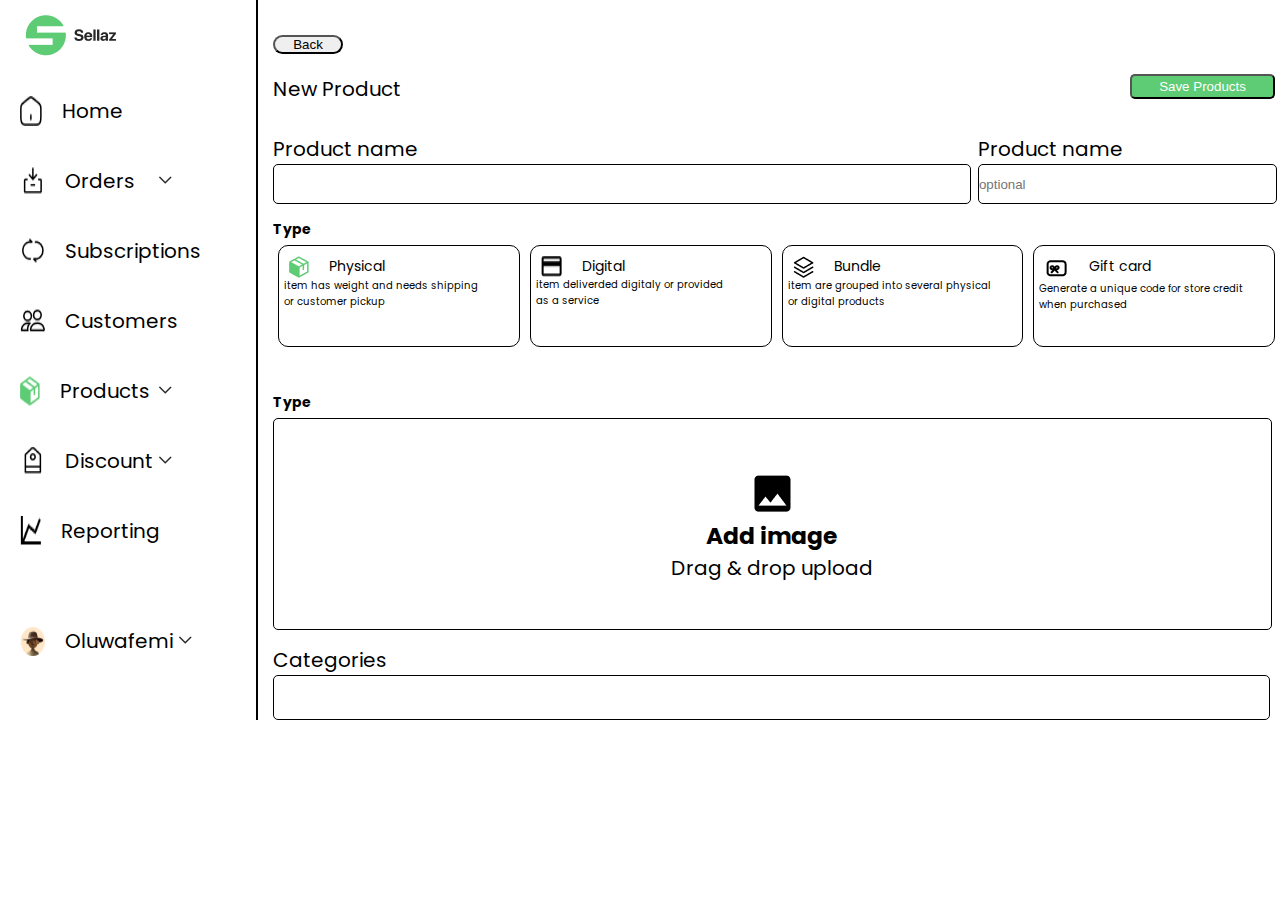
<file: index.html>
<html>
<head>
    <meta name="viewport" content="width=device-width, initial-scale=1.0">
    <title>Sellaz</title>
	<Link rel="stylesheet" href="index.css">
	<link href='https://fonts.googleapis.com/css?family=Poppins' rel='stylesheet'>
</head>
    <body>
	  <div class="container">
	    <div class="menu meno">
		  <img class="logo" src="./images/logo.png" alt="">
		  <div class="sidebar">
		  <ul>
		    <li>
			<a href="">
			 <div class="pan">
			 <div class="sidenav">
			   <img src="./images/home.png" alt="">
			   <span>Home</span>
			 </div>
			 </div>
			 </a>
			</li>
			<li>
			 <div class="pan">
			 <div class="sidenav" onclick="order()">
			   <img src="./images/orders.png" alt="">
			   <span>Orders</span>
			   <div class="navhover">
			   <img src="./images/vee.png" alt="">
			   </div>
			 </div>		 
			 </div>
			 <div id="order" class="menuopt">
			   <a href="" class="sidebar-opt">option1</a>
			   <a href="" class="sidebar-opt">option2</a>
			   <a href="" class="sidebar-opt">option3</a>
			 </div>
			</li>
			<li>
			<a href="">
			 <div class="pan">
			 <div class="sidenav">
			   <img src="./images/sub.png" alt="">
			   <span>Subscriptions</span>
			 </div>
			 </div>
			 </a>
			</li>
			<li>
			 <div class="pan">
			 <div class="sidenav">
			   <img src="./images/customers.png" alt="">
			   <span>Customers</span>
			 </div>
			 </div>
			</li>
			<li>
			 <div class="pan">
			 <div class="sidenav" onclick="product()">
			   <img src="./images/products.png" alt="">
			   <span>Products</span>
			   <div class="navhover">
			   <img src="./images/vee.png" alt="">
			   </div>
			 </div>
			 </div>
			 <div id="product" class="menuopt">
			   <a href="" class="sidebar-opt">All products</a>
			   <a href="" class="sidebar-opt">Categories</a>
			   <a href="" class="sidebar-opt">Attributes</a>
			   <a href="" class="sidebar-opt">Gift cards</a>
			   <a href="" class="sidebar-opt">Purchase links</a>
			 </div>
			</li>
			<li>
			 <div class="pan">
			 <div class="sidenav "onclick="discount()">
			   <img src="./images/discount.png" alt="">
			   <span>Discount</span>
			   <div class="navhover">
			   <img src="./images/vee.png" alt="">
			   </div>
			 </div>
			 </div>
			 <div id="discount" class="menuopt">
			   <a href="" class="sidebar-opt">option1</a>
			   <a href="" class="sidebar-opt">option2</a>
			   <a href="" class="sidebar-opt">option3</a>
			 </div>
			</li>
			<li>
			<a href="">
			 <div class="pan">
			 <div class="sidenav">
			   <img src="./images/reporting.png" alt="">
			   <span>Reporting</span>
			 </div>
			 </div>
			 </a>
			</li>
		  </ul>
		  <div class="sidenav pro"onclick="()">
			   <img src="./images/headd.png" alt="">
			   <span>Oluwafemi</span>
			   <div class="navhover">
			   <img src="./images/vee.png" alt="">
			   </div>
			 </div>
			 </div>
			 <div id="discount" class="menuopt">
			   <a href="" class="sidebar-opt">option2</a>
			   <a href="" class="sidebar-opt">option3</a>
			 </div>
		</div>
		<div class="main">
		 <div class="touch">
		  <div class="togg">
		    <img id="open" class="openn" onclick="opene()" src="./images/menu.png" alt="">
		  </div>
		  <div id="tgle" class="gle">
		    <img id="close" class="glear" onclick="closer()" src="./images/close.png" alt="">
		    <ul>
			  <li class="tglelist"><a href="#">Home</a></li>			 
			  <hr>
			  <div class="elist promm" >
			  <li class="tglelist" onclick="ordd()">Orders</li>
			  <img class="navhover" src="./images/vee.png" alt="">
			  </div>
			  <hr>
			  <li class="tglelist prom"><a href="#">Order1</a></li>
			  <li class="tglelist prom"><a href="#">Orders2</a></li>
			  
			  <hr>
			  <li class="tglelist"><a href="#">Subscriptions</a></li>
			  <hr>
			  <li class="tglelist"><a href="#">customers</a></li>
			  <hr >
			  <div class="elist promm">
			  <li class="tglelist" onclick="prod()">Product</li>
			  <img class="navhover" src="./images/vee.png" alt="">
			  </div>
			  <hr >
			  <li class="tglelist prom "><a href="#">All products</a></li>
			  
			  <li class="tglelist prom "><a href="#">Categories</a></li>
			  
			  <li class="tglelist prom "><a href="#">Attributes</a></li>
			  
			  <li class="tglelist prom "><a href="#">Gift cards</a></li>
			  
			  <li class="tglelist prom "><a href="#">Purchase links</a></li>
			  <hr>
			  <div class="elist promm" >
			  <li class="tglelist" onclick="discc()">Discount</li>
			  <img class="navhover" src="./images/vee.png" alt="">
			  </div>
			  
			  <hr>
			  <li class="tglelist prom"><a href="#">Discount1</a></li>
			  <li class="tglelist prom"><a href="#">Discount2</a></li>
			  <hr>
			  <li class="tglelist"><a href="#">Reporting</a></li>
			</ul>
		  </div>
		  <div id="tle" class="headof">
		    <img src="./images/headd.png">
            <span class="hed">Oluwafemi</span>			
		  </div>
		 </div>
		 
		  <div class="maincont">
		  <button class="bak">Back</button>
		    <div class="macont">
		    <p>New Product</p>
			<button class="sapro">Save Products</button>
		    </div>
		    <div class="inp">
		      <div class="inp1">
			   <label for="pro-name">Product name</label><br>
			   <input type="text" id="pro-name" >
		      </div>
			  <div class="inp2">
			   <label for="pro-name">Product name</label><br>
			   <input type="text" id="pro-name" placeholder="optional">
		      </div>
		    </div>
			<p class="typeo">Type</p>
		    <div class="items">
		      <div class="item">
		        <div class="itsp">
			    <img src="./images/products.png">
				<span class="san">Physical</span>
				</div>
				<p> item has weight and needs shipping<br>
				or customer pickup</p>
		      </div>
			  <div class="item">
		        <div class="itsp">
			    <img src="./images/digit.png">
				<span class="san">Digital</span>
				</div>
				<p> item deliverded digitaly or provided<br>
				as a service</p>
		      </div>
			 <div class="item">
		        <div class="itsp">
			    <img src="./images/bundle.png">
				<span class="san">Bundle</span>
				</div>
				<p> item are grouped into several physical <br>
				or digital products</p>
		      </div>
			  <div class="item">
		        <div class="itsp">
			    <img src="./images/gift-card.png">
				<span class="san">Gift card</span>
				</div>
				<p> Generate a unique code for store credit <br>
				when purchased</p>
		      </div>
		    
		    </div>
			<p class="typee">Type</p>
			<div class="uplimg">
			<img src="./images/imagee.png" alt="">
			<h3>Add image</h3>
			<p>Drag & drop upload</p>
		    </div>
			<p>Categories</p>
			<div class="catin">
			<input type="img">
			
		    </div>
			
		  </div>
		  
	    
		
		</div>
		
	    
		
	  
	  </div>
	
	
	</body>
	<script src="./dashboard.js"></script>







</html>
</file>
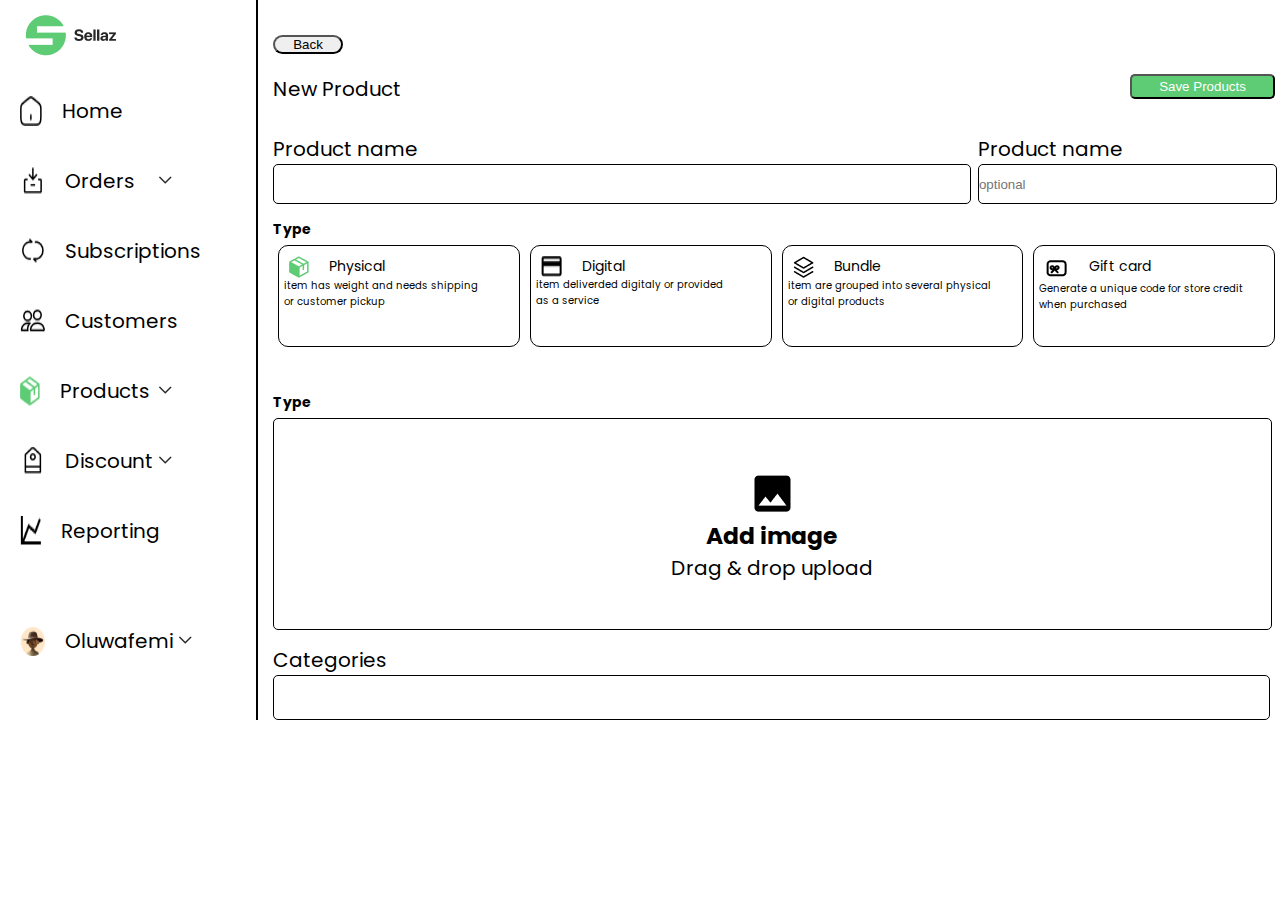
<file: Dashboard.html>
<html>
<head>
    <meta name="viewport" content="width=device-width, initial-scale=1.0">
    <title>Sellaz</title>
	<Link rel="stylesheet" href="dashboard.css">
	<link href='https://fonts.googleapis.com/css?family=Poppins' rel='stylesheet'>
</head>
    <body>
	  <div class="container">
	    <div class="menu meno">
		  <img class="logo" src="./images/logo.png" alt="">
		  <div class="sidebar">
		  <ul>
		    <li>
			<a href="">
			 <div class="pan">
			 <div class="sidenav">
			   <img src="./images/home.png" alt="">
			   <span>Home</span>
			 </div>
			 </div>
			 </a>
			</li>
			<li>
			 <div class="pan">
			 <div class="sidenav" onclick="order()">
			   <img src="./images/orders.png" alt="">
			   <span>Orders</span>
			   <div class="navhover">
			   <img src="./images/vee.png" alt="">
			   </div>
			 </div>		 
			 </div>
			 <div id="order" class="menuopt">
			   <a href="" class="sidebar-opt">option1</a>
			   <a href="" class="sidebar-opt">option2</a>
			   <a href="" class="sidebar-opt">option3</a>
			 </div>
			</li>
			<li>
			<a href="">
			 <div class="pan">
			 <div class="sidenav">
			   <img src="./images/sub.png" alt="">
			   <span>Subscriptions</span>
			 </div>
			 </div>
			 </a>
			</li>
			<li>
			 <div class="pan">
			 <div class="sidenav">
			   <img src="./images/customers.png" alt="">
			   <span>Customers</span>
			 </div>
			 </div>
			</li>
			<li>
			 <div class="pan">
			 <div class="sidenav" onclick="product()">
			   <img src="./images/products.png" alt="">
			   <span>Products</span>
			   <div class="navhover">
			   <img src="./images/vee.png" alt="">
			   </div>
			 </div>
			 </div>
			 <div id="product" class="menuopt">
			   <a href="" class="sidebar-opt">All products</a>
			   <a href="" class="sidebar-opt">Categories</a>
			   <a href="" class="sidebar-opt">Attributes</a>
			   <a href="" class="sidebar-opt">Gift cards</a>
			   <a href="" class="sidebar-opt">Purchase links</a>
			 </div>
			</li>
			<li>
			 <div class="pan">
			 <div class="sidenav "onclick="discount()">
			   <img src="./images/discount.png" alt="">
			   <span>Discount</span>
			   <div class="navhover">
			   <img src="./images/vee.png" alt="">
			   </div>
			 </div>
			 </div>
			 <div id="discount" class="menuopt">
			   <a href="" class="sidebar-opt">option1</a>
			   <a href="" class="sidebar-opt">option2</a>
			   <a href="" class="sidebar-opt">option3</a>
			 </div>
			</li>
			<li>
			<a href="">
			 <div class="pan">
			 <div class="sidenav">
			   <img src="./images/reporting.png" alt="">
			   <span>Reporting</span>
			 </div>
			 </div>
			 </a>
			</li>
		  </ul>
		  <div class="sidenav pro"onclick="()">
			   <img src="./images/headd.png" alt="">
			   <span>Oluwafemi</span>
			   <div class="navhover">
			   <img src="./images/vee.png" alt="">
			   </div>
			 </div>
			 </div>
			 <div id="discount" class="menuopt">
			   <a href="" class="sidebar-opt">option2</a>
			   <a href="" class="sidebar-opt">option3</a>
			 </div>
		</div>
		<div class="main">
		 <div class="touch">
		  <div class="togg">
		    <img id="open" class="openn" onclick="opene()" src="./images/menu.png" alt="">
		  </div>
		  <div id="tgle" class="gle">
		    <img id="close" class="glear" onclick="closer()" src="./images/close.png" alt="">
		    <ul>
			  <li class="tglelist"><a href="#">Home</a></li>			 
			  <hr>
			  <div class="elist promm" >
			  <li class="tglelist" onclick="ordd()">Orders</li>
			  <img class="navhover" src="./images/vee.png" alt="">
			  </div>
			  <hr>
			  <li class="tglelist prom"><a href="#">Order1</a></li>
			  <li class="tglelist prom"><a href="#">Orders2</a></li>
			  
			  <hr>
			  <li class="tglelist"><a href="#">Subscriptions</a></li>
			  <hr>
			  <li class="tglelist"><a href="#">customers</a></li>
			  <hr >
			  <div class="elist promm">
			  <li class="tglelist" onclick="prod()">Product</li>
			  <img class="navhover" src="./images/vee.png" alt="">
			  </div>
			  <hr >
			  <li class="tglelist prom "><a href="#">All products</a></li>
			  
			  <li class="tglelist prom "><a href="#">Categories</a></li>
			  
			  <li class="tglelist prom "><a href="#">Attributes</a></li>
			  
			  <li class="tglelist prom "><a href="#">Gift cards</a></li>
			  
			  <li class="tglelist prom "><a href="#">Purchase links</a></li>
			  <hr>
			  <div class="elist promm" >
			  <li class="tglelist" onclick="discc()">Discount</li>
			  <img class="navhover" src="./images/vee.png" alt="">
			  </div>
			  
			  <hr>
			  <li class="tglelist prom"><a href="#">Discount1</a></li>
			  <li class="tglelist prom"><a href="#">Discount2</a></li>
			  <hr>
			  <li class="tglelist"><a href="#">Reporting</a></li>
			</ul>
		  </div>
		  <div id="tle" class="headof">
		    <img src="./images/headd.png">
            <span class="hed">Oluwafemi</span>			
		  </div>
		 </div>
		 
		  <div class="maincont">
		  <button class="bak">Back</button>
		    <div class="macont">
		    <p>New Product</p>
			<button class="sapro">Save Products</button>
		    </div>
		    <div class="inp">
		      <div class="inp1">
			   <label for="pro-name">Product name</label><br>
			   <input type="text" id="pro-name" >
		      </div>
			  <div class="inp2">
			   <label for="pro-name">Product name</label><br>
			   <input type="text" id="pro-name" placeholder="optional">
		      </div>
		    </div>
			<p class="typeo">Type</p>
		    <div class="items">
		      <div class="item">
		        <div class="itsp">
			    <img src="./images/products.png">
				<span class="san">Physical</span>
				</div>
				<p> item has weight and needs shipping<br>
				or customer pickup</p>
		      </div>
			  <div class="item">
		        <div class="itsp">
			    <img src="./images/digit.png">
				<span class="san">Digital</span>
				</div>
				<p> item deliverded digitaly or provided<br>
				as a service</p>
		      </div>
			 <div class="item">
		        <div class="itsp">
			    <img src="./images/bundle.png">
				<span class="san">Bundle</span>
				</div>
				<p> item are grouped into several physical <br>
				or digital products</p>
		      </div>
			  <div class="item">
		        <div class="itsp">
			    <img src="./images/gift-card.png">
				<span class="san">Gift card</span>
				</div>
				<p> Generate a unique code for store credit <br>
				when purchased</p>
		      </div>
		    
		    </div>
			<p class="typee">Type</p>
			<div class="uplimg">
			<img src="./images/imagee.png" alt="">
			<h3>Add image</h3>
			<p>Drag & drop upload</p>
		    </div>
			<p>Categories</p>
			<div class="catin">
			<input type="img">
			
		    </div>
			
		  </div>
		  
	    
		
		</div>
		
	    
		
	  
	  </div>
	
	
	</body>
	<script src="./dashboard.js"></script>







</html>
</file>
<file: index.css>
*{
	margin: 0;
	padding:0;
	text-decoration:none;
	color: black;
	
}

.container{
	display: flex;
	justify-content: space-around;
	width:100%;
	height: auto;
	
	font-family: 'Poppins';
	font-size: 20px;
	
}
.main{
	width:80%;
	
}

.menu{
	width:20%;
	border-right:2px solid black;
	
}
ul{
	list-style: none;
}

.logo{
	margin-top: 15px;
	margin-left: 25px;
}
.sidenav{
	padding-top:10px;
	margin-top: 30px;
	display: flex;
	cursor: pointer;
	margin-left:20px;
}


span{
	margin-left:20px;
	margin-right:99px;
}
	




.sidebar-opt{
	transition: all .5s ease;
	display: flex;
	flex-direction: column;
	margin-left: 40px;
	margin-right:10px;
	padding:5px;
}

.menuopt{
	display: none;
	transition: all .5s ease;
}
.menuopt.active {
	display:block;
	transition: all .5s ease;
	
}
.sidenav.pro{
	position: relative;
	top: 40;
}


.pan:hover{
	background-color: grey;
	margin-right:15px;
	border-radius: 10px;
	height: 40px;
	
}
.pan.active{
	background-color: #5ECB75;
	height: 40px;
    border-radius: 10px;
	margin-right:15px;
	transition: all .5s ease;
}

.navhover{
	margin-top: 10px;
	position: absolute;
	left: 159;
}
.navhover.active{
	transition: all .5s ease;
	transform: rotateX(180deg);
	margin-bottom: 10px;

	
}
.itsp{
	display:flex;
	font-size:14px;
	margin-left:5px;
	margin-top:5px;
	
}
.san{
	display: flex;
	margin-right: 15px;
}
.item img{
	
	
}
.items{
	display:flex;
	width:100%;
	font-size: 10px;
}
.item{
	border:1px solid black;
	margin:5px;
	width:23%;
	height:90px;
	padding:5px;
	border-radius: 10px;
}

.togg{
	
	display:none;
}


.tglelist{
	list-style:none;
	margin: 25px;
}
.gle{
	display:none;
}
.gle.openn #open{
	display:none;
}
.gle.openn{
	display:flex;
	width:100vw;
	height:vh;
	position:absolute;
	top:0;
	background-color: gray;
	
}
.glear{
	width: 14px;
	height: 14px;
	position: absolute;
	right:20;
	top:20;
}
.headof {
	display:none;
}
.macont{
	margin-top: 20px;
	display:flex;
	justify-content: space-between;
}
.bak{
	width:70px;
	border-radius:10px;
}
.sapro{
	border-radius:5px;
	background:#5ECB75;
		width: 145px;
		height:25px;
		margin-right: 5px;
		color: white;
}
.maincont{
	margin-top:35px;
	margin-left:15px;
	
}

.inp1 input{
	width: 99%;
	height:40px;
	border-radius:5px;
	border: 1px solid black;
}
.inp2 input{
	width: 99%;
	height:40px;
	border-radius:5px;
	border: 1px solid black;
}
.catin input{
	width: 99%;
	height:45px;
	border-radius:5px;
	border: 1px solid black;
}
.typee{
	margin-top: 40px;
	font-size:14px;
	font-weight:bold;
}
.typeo{
	margin-top: 15px;
	font-size:14px;
	font-weight:bold;
}
.uplimg{
	width: 99%;
	height:120px;
	border-radius:5px;
	border: 1px solid black;
	margin-top: 5px;
	margin-bottom: 15px;
	align-items: center;
	display:flex;
	padding-top: 50px;
	padding-bottom:40px;
	flex-direction: column;
}
.inp1{
	width:70%;
}
.inp2{
	width:30%;
}
.inp{
	margin-top:30px;
	display:flex;
	width: 100%;
}

@media only screen and (max-width: 1024px){
	.menu{
	display:none;
	}
	.main{
	width: 100vw;
	}
	hr{
	display:flex;
	width:100vw;
    }
	.hed{
		font-size:17px;
		margin-right: 5px;
	}
	.headof {
	top:10;
	position:absolute;
	right:20;
    display:flex;
    height:20px;
	}
	.prom.active{
		display:block;
	}
	.prom{
		display:none;
	}
	.elist img{
		height:14px;
		width:11px;
		font-weight:bold;
		margin-top:30px;
	}
	.elist{
		display:flex;
		cursor:pointer;
		width:99%;
		justify-content:space-between;
	}
	.elist.isActive{
		background: #5ECB75;
		height:70px;
	}
	.togg{
	
	display:block;
	width:95%;
}

	
}
@media only screen and (max-width: 600px){
	.menu{
	display:none;
	}
	.hed{
		font-size:17px;
		margin-right: 5px;
	}
	.headof {
	top:10;
	position:absolute;
	right:20;
    display:flex;
    height:20px;
	}
	
	.main{
	width: 100vw;
	}
	hr{
	display:flex;
	width:100vw;
    }
	.togg{
		
	position:relative;
	top:10;
	display:flex;
	background: white;
	margin-left: 5px;
	}
	.headof.openn{
		display:none;
	}
	.maincont button{
		width: 50px;
		border-radius:7px;
		margin-top: 15px;
		margin-bottom: 15px;
		
	}
	.items{
		display:block;
		width:99vw;
	}
	.maincont{
		margin-top: 35px;
		margin-left: 5px;
	}
	.touch{
		position:fixed;
		top:0;
		background: white;
		width:100vw;
	}
	.macont button{
		background:#5ECB75;
		width: 145px;
		height:25px;
		margin-right: 5px;
		color: white;
	}
	.macont p{
		font-size:20px;
		font-weight: bold;
	}
	.macont{
		margin-top: 15px;
		display:flex;
		justify-content:space-between;
		
	}
	.item{
	border:1px solid black;
	margin:5px;
	width:91vw;
	margin-top:15px;
	height:90px;
	padding:5px;
	border-radius: 10px;
}
	.inp2 input{
		width:96vw;
	}
	.inp1 input{
		width: 96vw;
		margin-bottom:10px;
	}
	.inp{
		display: inline;
		width:100%;
		font-size: 20px;
	}
	.uplimg{
	width: 96%;
	}
	.catin input{
	width: 96%;
	}
	.prom.active{
		display:block;
	}
	.prom{
		display:none;
	}
	.elist img{
		height:10px;
		width:11px;
		font-weight:bold;
		margin-top:30px;
	}
	.elist{
		display:flex;
	}
	.elist.isActive{
		background: #5ECB75;
		height:70px;
		
	}
	.navhover.active{
	transition: all .5s ease;
	transform: rotateX(180deg);
	margin-bottom: 10px;
	

	}
}
</file>
<file: dashboard.css>
*{
	margin: 0;
	padding:0;
	text-decoration:none;
	color: black;
	
}

.container{
	display: flex;
	justify-content: space-around;
	width:100%;
	height: auto;
	
	font-family: 'Poppins';
	font-size: 20px;
	
}
.main{
	width:80%;
	
}

.menu{
	width:20%;
	border-right:2px solid black;
	
}
ul{
	list-style: none;
}

.logo{
	margin-top: 15px;
	margin-left: 25px;
}
.sidenav{
	padding-top:10px;
	margin-top: 30px;
	display: flex;
	cursor: pointer;
	margin-left:20px;
}


span{
	margin-left:20px;
	margin-right:99px;
}
	




.sidebar-opt{
	transition: all .5s ease;
	display: flex;
	flex-direction: column;
	margin-left: 40px;
	margin-right:10px;
	padding:5px;
}

.menuopt{
	display: none;
	transition: all .5s ease;
}
.menuopt.active {
	display:block;
	transition: all .5s ease;
	
}
.sidenav.pro{
	position: relative;
	top: 40;
}


.pan:hover{
	background-color: grey;
	margin-right:15px;
	border-radius: 10px;
	height: 40px;
	
}
.pan.active{
	background-color: #5ECB75;
	height: 40px;
    border-radius: 10px;
	margin-right:15px;
	transition: all .5s ease;
}

.navhover{
	margin-top: 10px;
	position: absolute;
	left: 159;
}
.navhover.active{
	transition: all .5s ease;
	transform: rotateX(180deg);
	margin-bottom: 10px;

	
}
.itsp{
	display:flex;
	font-size:14px;
	margin-left:5px;
	margin-top:5px;
	
}
.san{
	display: flex;
	margin-right: 15px;
}
.item img{
	
	
}
.items{
	display:flex;
	width:100%;
	font-size: 10px;
}
.item{
	border:1px solid black;
	margin:5px;
	width:23%;
	height:90px;
	padding:5px;
	border-radius: 10px;
}

.togg{
	
	display:none;
}


.tglelist{
	list-style:none;
	margin: 25px;
}
.gle{
	display:none;
}
.gle.openn #open{
	display:none;
}
.gle.openn{
	display:flex;
	width:100vw;
	height:vh;
	position:absolute;
	top:0;
	background-color: gray;
	
}
.glear{
	width: 14px;
	height: 14px;
	position: absolute;
	right:20;
	top:20;
}
.headof {
	display:none;
}
.macont{
	margin-top: 20px;
	display:flex;
	justify-content: space-between;
}
.bak{
	width:70px;
	border-radius:10px;
}
.sapro{
	border-radius:5px;
	background:#5ECB75;
		width: 145px;
		height:25px;
		margin-right: 5px;
		color: white;
}
.maincont{
	margin-top:35px;
	margin-left:15px;
	
}

.inp1 input{
	width: 99%;
	height:40px;
	border-radius:5px;
	border: 1px solid black;
}
.inp2 input{
	width: 99%;
	height:40px;
	border-radius:5px;
	border: 1px solid black;
}
.catin input{
	width: 99%;
	height:45px;
	border-radius:5px;
	border: 1px solid black;
}
.typee{
	margin-top: 40px;
	font-size:14px;
	font-weight:bold;
}
.typeo{
	margin-top: 15px;
	font-size:14px;
	font-weight:bold;
}
.uplimg{
	width: 99%;
	height:120px;
	border-radius:5px;
	border: 1px solid black;
	margin-top: 5px;
	margin-bottom: 15px;
	align-items: center;
	display:flex;
	padding-top: 50px;
	padding-bottom:40px;
	flex-direction: column;
}
.inp1{
	width:70%;
}
.inp2{
	width:30%;
}
.inp{
	margin-top:30px;
	display:flex;
	width: 100%;
}

@media only screen and (max-width: 1024px){
	.menu{
	display:none;
	}
	.main{
	width: 100vw;
	}
	hr{
	display:flex;
	width:100vw;
    }
	.hed{
		font-size:17px;
		margin-right: 5px;
	}
	.headof {
	top:10;
	position:absolute;
	right:20;
    display:flex;
    height:20px;
	}
	.prom.active{
		display:block;
	}
	.prom{
		display:none;
	}
	.elist img{
		height:14px;
		width:11px;
		font-weight:bold;
		margin-top:30px;
	}
	.elist{
		display:flex;
		cursor:pointer;
		width:99%;
		justify-content:space-between;
	}
	.elist.isActive{
		background: #5ECB75;
		height:70px;
	}
	.togg{
	
	display:block;
	width:95%;
}

	
}
@media only screen and (max-width: 600px){
	.menu{
	display:none;
	}
	.hed{
		font-size:17px;
		margin-right: 5px;
	}
	.headof {
	top:10;
	position:absolute;
	right:20;
    display:flex;
    height:20px;
	}
	
	.main{
	width: 100vw;
	}
	hr{
	display:flex;
	width:100vw;
    }
	.togg{
		
	position:relative;
	top:10;
	display:flex;
	background: white;
	margin-left: 5px;
	}
	.headof.openn{
		display:none;
	}
	.maincont button{
		width: 50px;
		border-radius:7px;
		margin-top: 15px;
		margin-bottom: 15px;
		
	}
	.items{
		display:block;
		width:99vw;
	}
	.maincont{
		margin-top: 35px;
		margin-left: 5px;
	}
	.touch{
		position:fixed;
		top:0;
		background: white;
		width:100vw;
	}
	.macont button{
		background:#5ECB75;
		width: 145px;
		height:25px;
		margin-right: 5px;
		color: white;
	}
	.macont p{
		font-size:20px;
		font-weight: bold;
	}
	.macont{
		margin-top: 15px;
		display:flex;
		justify-content:space-between;
		
	}
	.item{
	border:1px solid black;
	margin:5px;
	width:91vw;
	margin-top:15px;
	height:90px;
	padding:5px;
	border-radius: 10px;
}
	.inp2 input{
		width:96vw;
	}
	.inp1 input{
		width: 96vw;
		margin-bottom:10px;
	}
	.inp{
		display: inline;
		width:100%;
		font-size: 20px;
	}
	.uplimg{
	width: 96%;
	}
	.catin input{
	width: 96%;
	}
	.prom.active{
		display:block;
	}
	.prom{
		display:none;
	}
	.elist img{
		height:10px;
		width:11px;
		font-weight:bold;
		margin-top:30px;
	}
	.elist{
		display:flex;
	}
	.elist.isActive{
		background: #5ECB75;
		height:70px;
		
	}
	.navhover.active{
	transition: all .5s ease;
	transform: rotateX(180deg);
	margin-bottom: 10px;
	

	}
}
</file>
